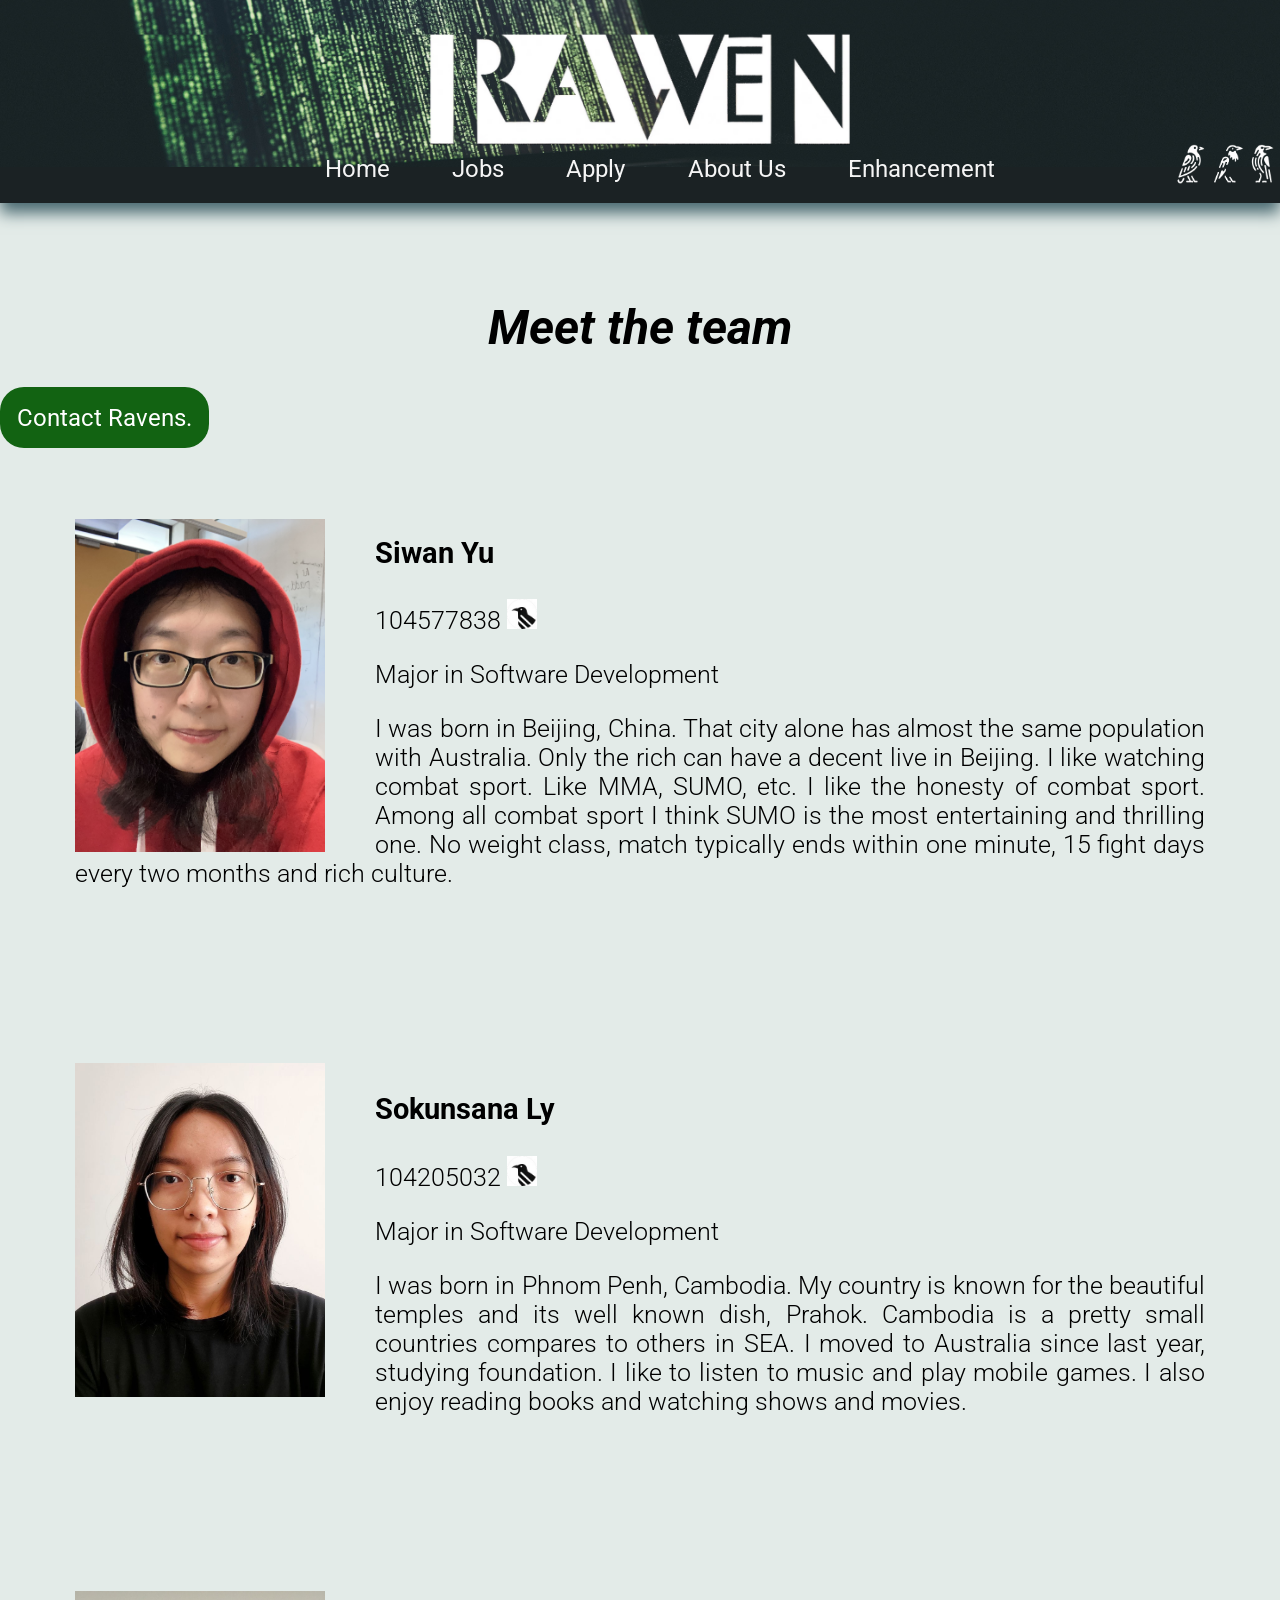
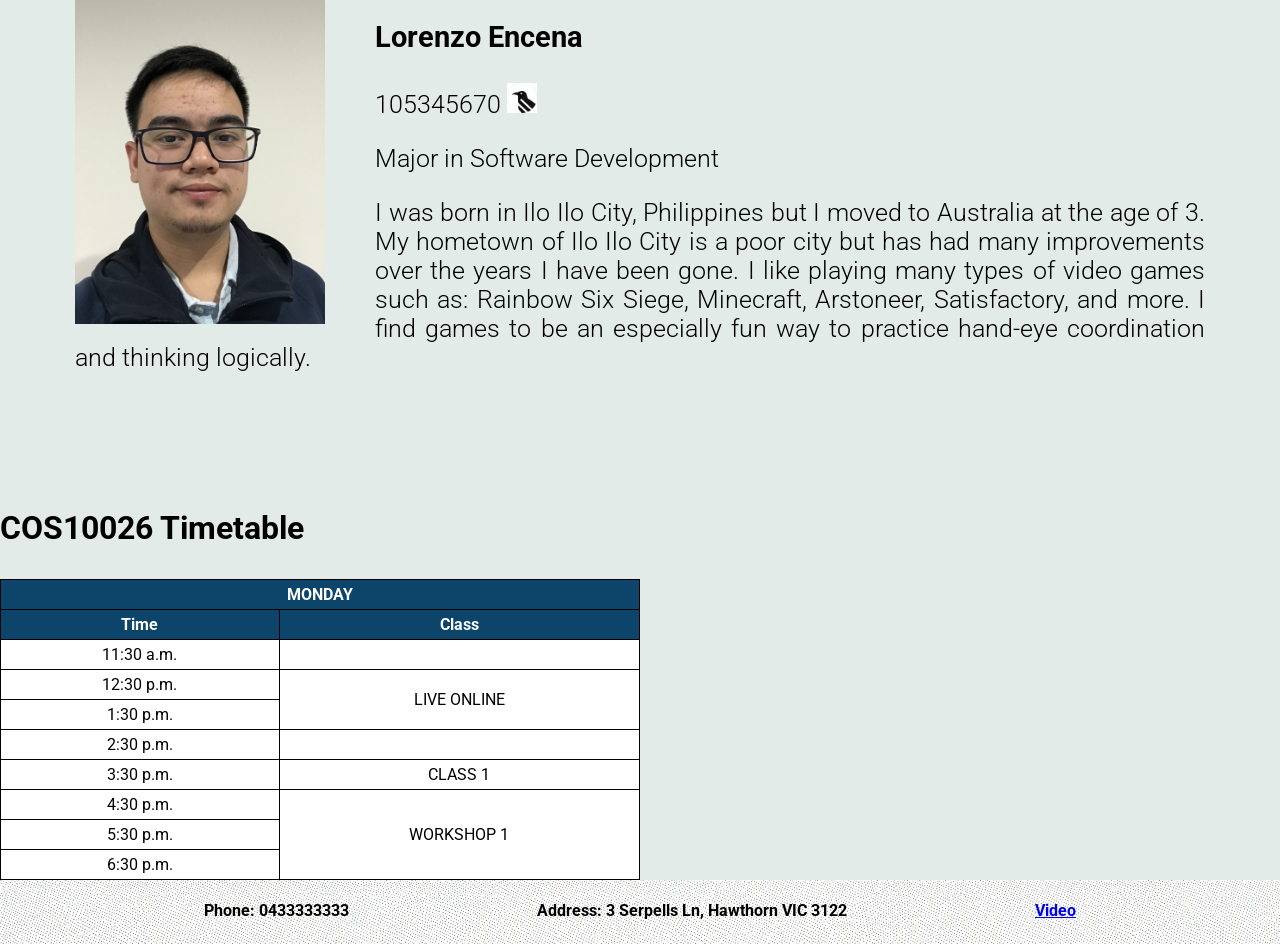
<file: JobWebsite_Part1/about.html>
<!DOCTYPE html>
<html lang="en">
    <head>
        <meta charset="utf-8">
        <meta name="description" content="Raven team member info">
        <meta name="keywords" content="Raven, team info">
        <meta name="author" content="104205032">
        <title>About Us</title>
        <link rel="icon" href="./styles/images/icon_black_background.webp" type="image/psd">
        <link rel="preconnect" href="https://fonts.googleapis.com">
        <link rel="preconnect" href="https://fonts.gstatic.com" crossorigin>
        <link href="https://fonts.googleapis.com/css2?family=Roboto:ital,wght@0,100;0,300;0,400;0,500;0,700;0,900;1,100;1,300;1,400;1,500;1,700;1,900&display=swap" rel="stylesheet">
        <link rel="stylesheet" href="./styles/style.css">
    </head>
    <body id="aboutmain">
        <header>
            <img class="banner" src="./styles/images/banner_half.jpeg" alt="banner: Raven company logo with a darkgreen background">
            <nav class="menu">
                <input type="checkbox" id="hamburger-checkbox" class="hamburger-checkbox">
                <label for="hamburger-checkbox" class="hamburger">&#9776;</label>
                <ul class="nav">
                  <li><a href="./index.html">Home</a></li>
                  <li><a href="./jobs.html">Jobs</a></li>
                  <li><a href="./apply.html">Apply</a></li>
                  <li><a href="./about.html">About Us</a></li>
                  <li><a href="./enhancement.html">Enhancement</a></li>
                </ul>
                <div class="email_link" data-tooltip="Siwan Yu's email">
                    <div class="individualEmail" data-tooltip="Siwan Yu's email">
                        <a href="mailto:104577838@student.swin.edu.au">
                            <img src="./styles/images/icon_menu_email_siwan.webp" alt="siwan's email, a black and white raven">                        </a>
                    </div>   
                    <div class="individualEmail" data-tooltip="Sokunsana Ly 's email">
                        <a href="mailto:104205032@student.swin.edu.au">
                            <img src="./styles/images/icon_menu_email_sana.webp" alt="sana's email, a black and white raven">
                        </a>
                    </div>   
                    <div class="individualEmail" data-tooltip="Lorenzo Encena's email">
                        <a href="mailto:105345670@student.swin.edu.au">
                            <img src="./styles/images/icon_menu_email_lorenzo.webp" alt="lorenzo's email, a black and white raven">
                        </a>
                    </div>   
                </div>
            </nav>
        </header>
        <main >
            <div class="aboutcontainer">
                <h1> Meet the team </h1>
                <a class="button" href="mailto:105345670@student.swin.edu.au,104205032@student.swin.edu.au,104577838@student.swin.edu.au" id="groupcontact" title="Click here to email to all members.">Contact Ravens.</a>
                    <div class="intromember">
                        <div class="intropic1"><img id="selfies1" src="./images/Siwan_Yu_Selfie.jpeg" title="Picture of Siwan Yu" alt="Picture of Siwan Yu"  ></div>
                        <h3>Siwan Yu</h3>104577838 
                        <a href="mailto:104577838@student.swin.edu.au"><img id="mailabout1" src="./styles/images/icon_round.jpeg"  alt="Mail"></a>
                        <p>Major in Software Development</p>
                        
                            
                        <p>I was born in Beijing, China. That city alone has almost the same population with Australia. 
                            Only the rich can have a decent live in Beijing. 
                            I like watching combat sport. Like MMA, SUMO, etc. 
                            I like the honesty of combat sport. Among all combat sport I think SUMO is the most entertaining and thrilling one. 
                            No weight class, match typically ends within one minute, 15 fight days every two months and rich culture.</p>  
                    </div>  
    
                    <div class="intromember">
                        <div class="intropic"><img id="selfies2" src="./images/Sokunsana_Ly_Selfie.jpg" title="Picture of Sokunsana Ly" alt="Picture of Sokunsana Ly"  ></div>
                        <h3>Sokunsana Ly</h3>104205032
                        <a href="mailto:104205032@student.swin.edu.au"><img id="mailabout2" src="./styles/images/icon_round.jpeg" alt="Mail"></a>
                        <p>Major in Software Development</p>
    
                        <p>I was born in Phnom Penh, Cambodia. My country is known for the beautiful temples and its well known dish, Prahok.
                            Cambodia is a pretty small countries compares to others in SEA. I moved to Australia since last year, studying foundation.
                            I like to listen to music and play mobile games. I also enjoy reading books and watching shows and movies. 
                        </p>
                    </div>
    
                    <div class="intromember">
                        <div class="intropic"><img id="selfies3" src="./images/Lorenzo_Selfie.jpeg" title="Picture of Lorenzo Encena" alt="Picture of Lorenzo Encena"  ></div>
                        <h3>Lorenzo Encena</h3>105345670
                        <a href="mailto:105345670@student.swin.edu.au"><img id="mailabout3" src="./styles/images/icon_round.jpeg" alt="Mail"></a>
                        <p>Major in Software Development</p>
    
                        <p>I was born in Ilo Ilo City, Philippines but I moved to Australia at the age of 3. 
                            My hometown of Ilo Ilo City is a poor city but has had many improvements over the years I have been gone. 
                            I like playing many types of video games such as: Rainbow Six Siege, Minecraft, Arstoneer, Satisfactory, and more. 
                            I find games to be an especially fun way to practice hand-eye coordination and thinking logically.</p>
                    </div>
            <div>
                <h2>COS10026 Timetable</h2>
                    <table>
                        <tr>
                           <th colspan="2"> MONDAY </th> 
                        </tr>
    
                        <tr>
                          <th>Time</th>
                          <th>Class</th>
                        </tr>
                        
                        <tr>
                          <td>11:30 a.m.</td>
                          <td></td>
                        
                        </tr>
                        <tr>
                          <td>12:30 p.m.</td>
                          <td rowspan="2">LIVE ONLINE</td>
                        </tr>
                       
                        <tr>
                          <td>1:30 p.m.</td>
                        </tr>
                        
                        <tr>
                          <td>2:30 p.m.</td>
                          <td></td>
                        </tr>
                        
                        <tr>
                          <td>3:30 p.m.</td>
                          <td>CLASS 1</td>
                        </tr>
                        
                         <tr>
                          <td>4:30 p.m.</td>
                          <td rowspan="3">WORKSHOP 1</td>  
                        </tr>
                        
                        <tr>
                          <td>5:30 p.m.</td>
                        </tr>
                        
                        <tr>
                          <td>6:30 p.m.</td> 
                        </tr>
                    </table>
                </div>
            </div>
            
       
            </main>

        <footer id="aboutfoot">
            <div>
                <h4>Phone: 0433333333</h4>
            </div>
            <div>
                <h4>Address: 3 Serpells Ln, Hawthorn VIC 3122</h4>
            </div>
            <div tabindex="0">
                <a href="https://youtu.be/xnXk73Yns50"><h4>Video</h4></a>
            </div>
        </footer>
    </body>
</html>
</file>
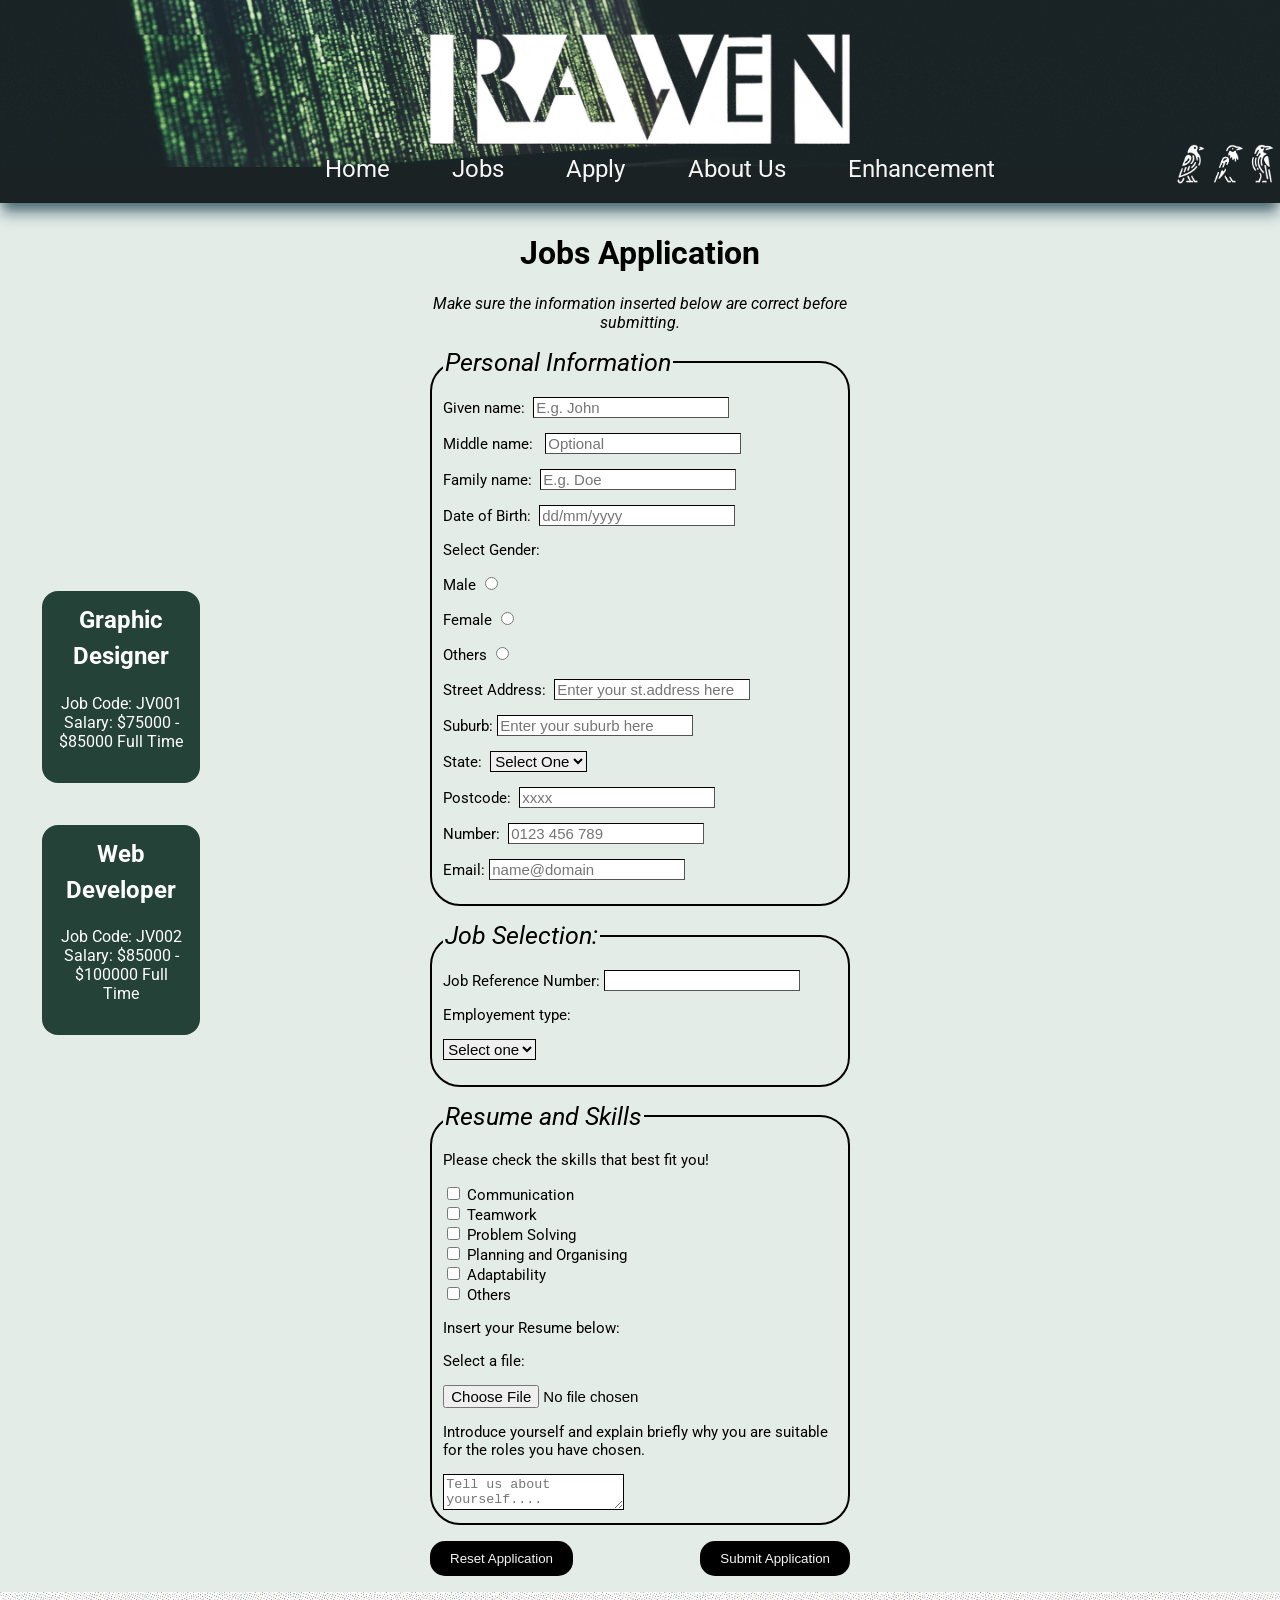
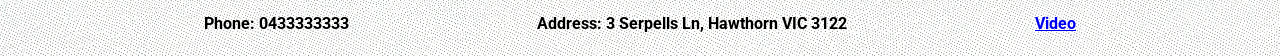
<file: JobWebsite_Part1/apply.html>
<!DOCTYPE html>
<html lang="en">
    <head>
        <meta charset="utf-8">
        <meta name="description" content="Job applicantion of Raven company">
        <meta name="keywords" content="Raven, job applicantion">
        <meta name="author" content="104205032">
        <title>Application</title>
        <link rel="icon" href="./styles/images/icon_black_background.webp" type="image/psd">
        <link rel="preconnect" href="https://fonts.googleapis.com">
        <link rel="preconnect" href="https://fonts.gstatic.com" crossorigin>
        <link href="https://fonts.googleapis.com/css2?family=Roboto:ital,wght@0,100;0,300;0,400;0,500;0,700;0,900;1,100;1,300;1,400;1,500;1,700;1,900&display=swap" rel="stylesheet">
        <link rel="stylesheet" href="./styles/style.css">
    </head>
    <body id="applicationbody">
        <header>
            <img class="banner" src="./styles/images/banner_half.jpeg" alt="banner: Raven company logo with a darkgreen background">
            <nav class="menu">
                <input type="checkbox" id="hamburger-checkbox" class="hamburger-checkbox">
                <label for="hamburger-checkbox" class="hamburger" tabindex="0">&#9776;</label>
                <ul class="nav">
                  <li><a href="./index.html">Home</a></li>
                  <li><a href="./jobs.html">Jobs</a></li>
                  <li><a href="./apply.html">Apply</a></li>
                  <li><a href="./about.html">About Us</a></li>
                  <li><a href="./enhancement.html">Enhancement</a></li>
                </ul>
                <div class="email_link" data-tooltip="Siwan Yu's email">
                    <div class="individualEmail" data-tooltip="Siwan Yu's email" tabindex="0">
                        <a href="mailto:104577838@student.swin.edu.au">
                            <img src="./styles/images/icon_menu_email_siwan.webp" alt="siwan's email, a black and white raven">
                        </a>
                    </div>   
                    <div class="individualEmail" data-tooltip="Sokunsana Ly 's email" tabindex="0">
                        <a href="mailto:104205032@student.swin.edu.au">
                            <img src="./styles/images/icon_menu_email_sana.webp" alt="sana's email, a black and white raven">
                        </a>
                    </div>   
                    <div class="individualEmail" data-tooltip="Lorenzo Encena's email" tabindex="0">
                        <a href="mailto:105345670@student.swin.edu.au">
                            <img src="./styles/images/icon_menu_email_lorenzo.webp" alt="lorenzo's email, a black and white raven">
                        </a>
                    </div>   
                </div>
            </nav>
        </header>
    
        <div class="applycontainer">
            <div class="sidepicture1">
                <div class="jobcode"><a href="./jobs.html"><h2>Graphic Designer</h2>
                <p>Job Code: JV001<br>
                    Salary: $75000 - $85000 Full Time</p>
                </a></div>
                <div class="jobcode"><a href="./jobs.html"><h2> Web Developer</h2>
                    <p> Job Code: JV002<br>
                        Salary: $85000 - $100000 Full Time</p>
                    </a></div>
            </div>
        
            <div class="mainapplication">
                <div class="headerapply"> <h1>Jobs Application</h1></div>
                <p id="instruction"> Make sure the information inserted below are correct before submitting.</p>
            <form action="https://mercury.swin.edu.au/it000000/formtest.php" method="post"> 
                <fieldset>
                    <legend id="pinfo"> Personal Information </legend>
                    
                        
                        <p><label for="givenname">Given name:&nbsp;</label>
                            <input required type="text" name="givenname" maxlength="15" placeholder="E.g. John" pattern="[A-Za-z]+" id="givenname"></p>
                        <p><label for="middlename">Middle name: &nbsp;</label>
                                <input  type="text" name="middle name" id="middlename" placeholder="Optional" pattern="[A-Za-z]+"></p>
                        <p><label for="familyname">Family name:&nbsp;</label>
                            <input required type="text" name="family name" id="familyname" placeholder="E.g. Doe" pattern="[A-Za-z]+"></p>
                       
                        <p>
                            <label for="date">Date of Birth:&nbsp;</label>
                            <input required type="text" placeholder="dd/mm/yyyy" pattern="\d{2}/\d{2}/\d{4}" id ="date">
                        </p>
                        Select Gender: <br>
                        <p><label for="male">Male</label> 
                            <input required type="radio" id="male" name="Gender" value="Male"> </p>
                        
                        <p><label for="female">Female</label> 
                            <input required type="radio" id="female" name="Gender" value="Female"> </p>
                        
                        <p><label for="others">Others</label> 
                            <input required type="radio" id="others" name="Gender" value="Others"></p>
                            
                        <p><label for="st.address">Street Address:&nbsp;</label> <input required type="text" placeholder="Enter your st.address here" name="address" id="st.address" maxlength="40"></p>
                        <p><label for="sburb">Suburb:&nbsp;</label><input required type="text" name="suburb" placeholder="Enter your suburb here" maxlength="40" id="sburb"></p>
                        <p><label for="state">State:&nbsp;</label> <select required  name="State" id="state">
                            <option value="">Select One</option>
                            <option value="VIC">VIC</option>
                            <option value="NSW">NSW</option>
                            <option value="QLD">QLD</option>
                            <option value="NT">NT</option>
                            <option value="WA">WA</option>
                            <option value="SA">SA</option>
                            <option value="TAS">TAS</option>
                            <option value="ACT">ACT</option>
                        </select></p>
                        <p><label for="postcode">Postcode:&nbsp;</label> <input required type="text" id="postcode" placeholder="xxxx" pattern="[0-9]{4}"> </p>
                        <p><label for="phone">Number:&nbsp;</label>  <input required type="tel" id="phone" name="phonenumber" placeholder="0123 456 789" pattern="[0-9]{4}[0-9]{3}[0-9]{3}"></p>
                        <p>Email: <input required type="text" name="email" placeholder="name@domain"></p>
                </fieldset>
                     
                <fieldset>
                        <legend id="jinfo">Job Selection:</legend> 
                    
                        <p>Job Reference Number: <input required type="text" maxlength="5" ></p>
                        Employement type:
                        <p><select required name="Employement Type">
                            <option value="">Select one</option>
                            <option value="fulltime">Full-time</option>
                            <option value="parttime">Part-time</option>
                            <option value="casual">Casual</option>
                        </select></p>
                </fieldset>
                    
                <fieldset>
                        <legend id="rinfo">Resume and Skills</legend>
                        
                        <p>Please check the skills that best fit you!</p>
                    
                        <input type="checkbox" id="skill1" name="skill1" value="Communication">
                        <label for="skill1"> Communication</label><br>
                        <input type="checkbox" id="skill2" name="skill2" value="Teamwork">
                        <label for="skill2">Teamwork</label><br>
                        <input type="checkbox" id="skill3" name="skill3" value="Problem Solving">
                        <label for="skill3">Problem Solving</label><br>
                         <input type="checkbox" id="skill4" name="skill4" value="Planning and Organising">
                        <label for="skill4">Planning and Organising</label><br>
                        <input type="checkbox" id="skill5" name="skill5" value="Adaptability">
                        <label for="skill5">Adaptability</label><br>
                        <input type="checkbox" id="skill0" name="skill0"  value="Others">
                        <label for="skill0">Others</label><br>
                        <p>Insert your Resume below:</p>
                        <p><label for="myfile">Select a file:</label></p>
                        <p><input required type="file" id="myfile" name="myfile"></p>
                        <p><label for="skills">Introduce yourself and explain briefly why you are suitable for the roles you have chosen.</label> </p>
                        <textarea name="introduction" id="skills" placeholder="Tell us about yourself...."></textarea>
                </fieldset>

                   <div class="buttons"> <p><button id="reset" type="reset" name="reset"> Reset Application</button>&nbsp;&nbsp;&nbsp;&nbsp;<button id="submit" type="submit" name="submit" >Submit Application</button></p></div>
                
            </form>
            </div>
        </div>
        <footer>
            <div>
                <h4>Phone: 0433333333</h4>
            </div>
            <div>
                <h4>Address: 3 Serpells Ln, Hawthorn VIC 3122</h4>
            </div>
            <div tabindex="0">
                <a href="https://youtu.be/xnXk73Yns50"><h4>Video</h4></a>
            </div>
        </footer>
    </body>
</html>
</file>
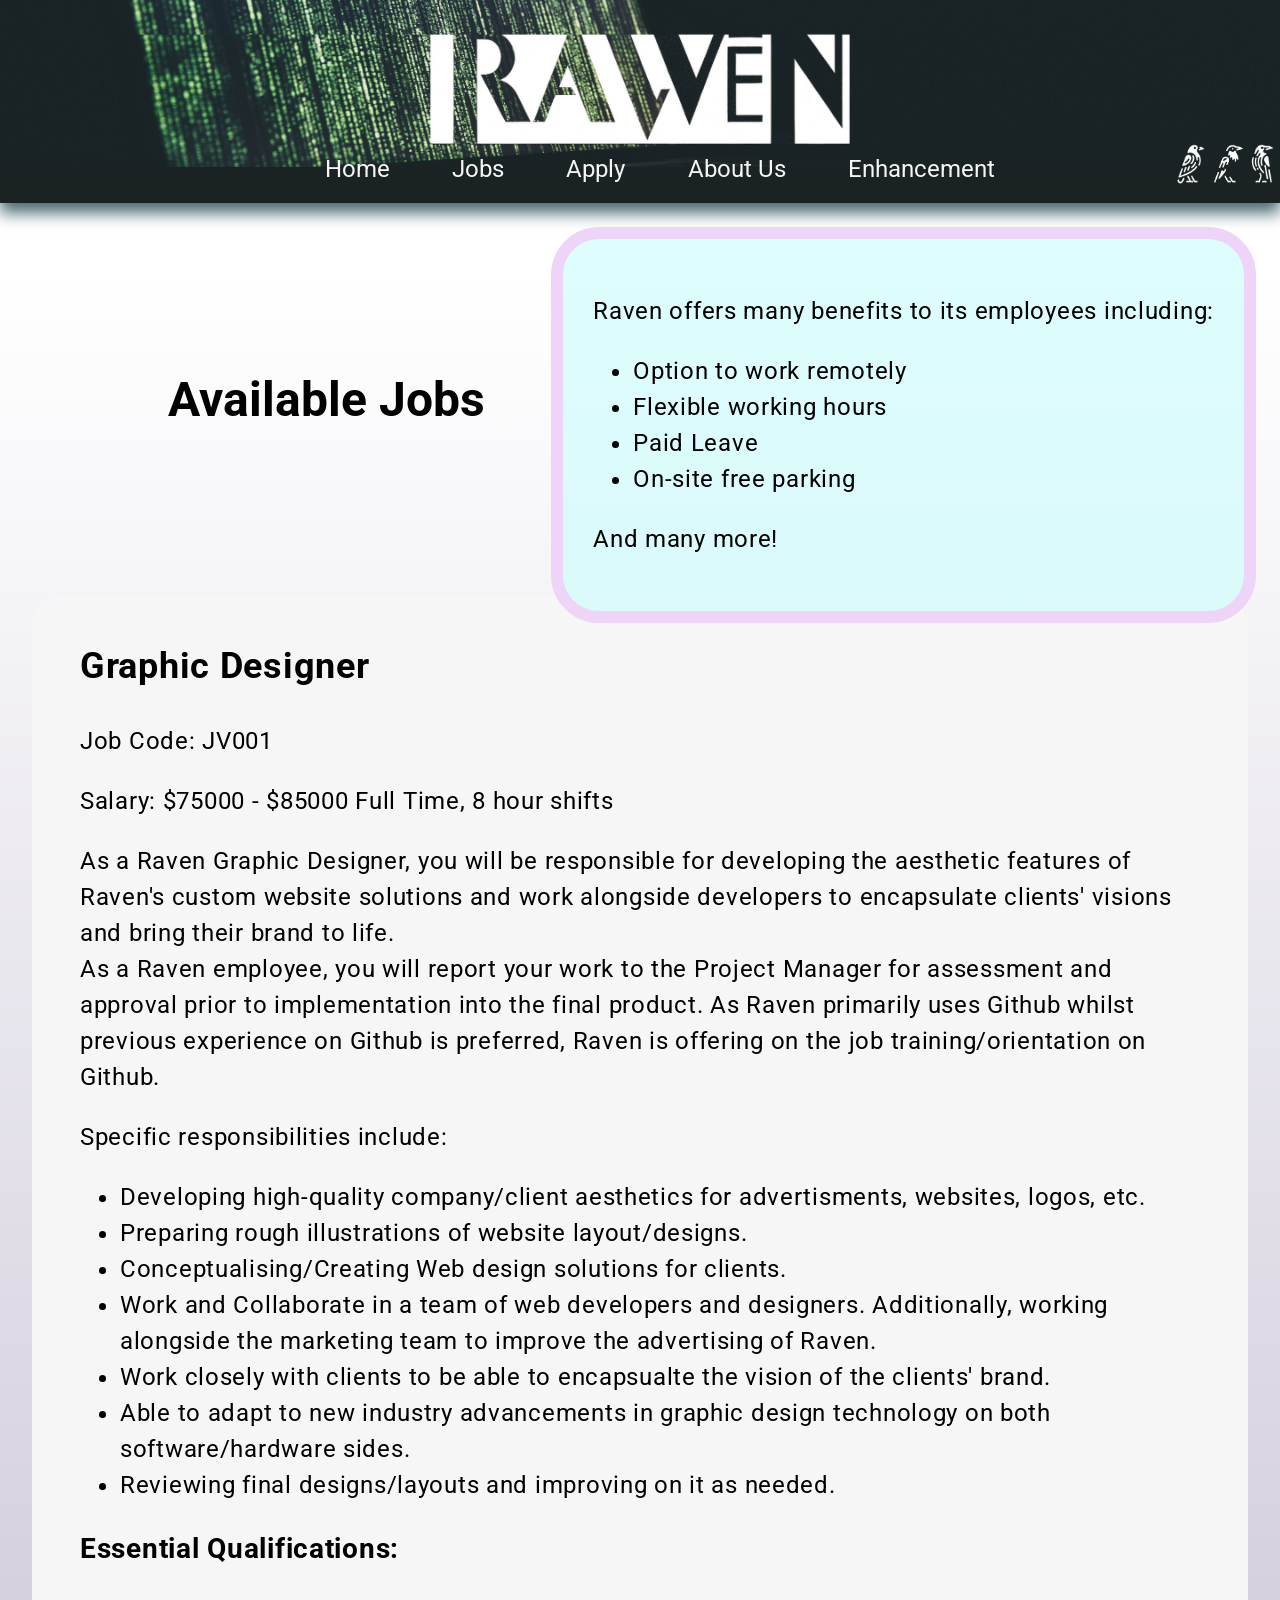
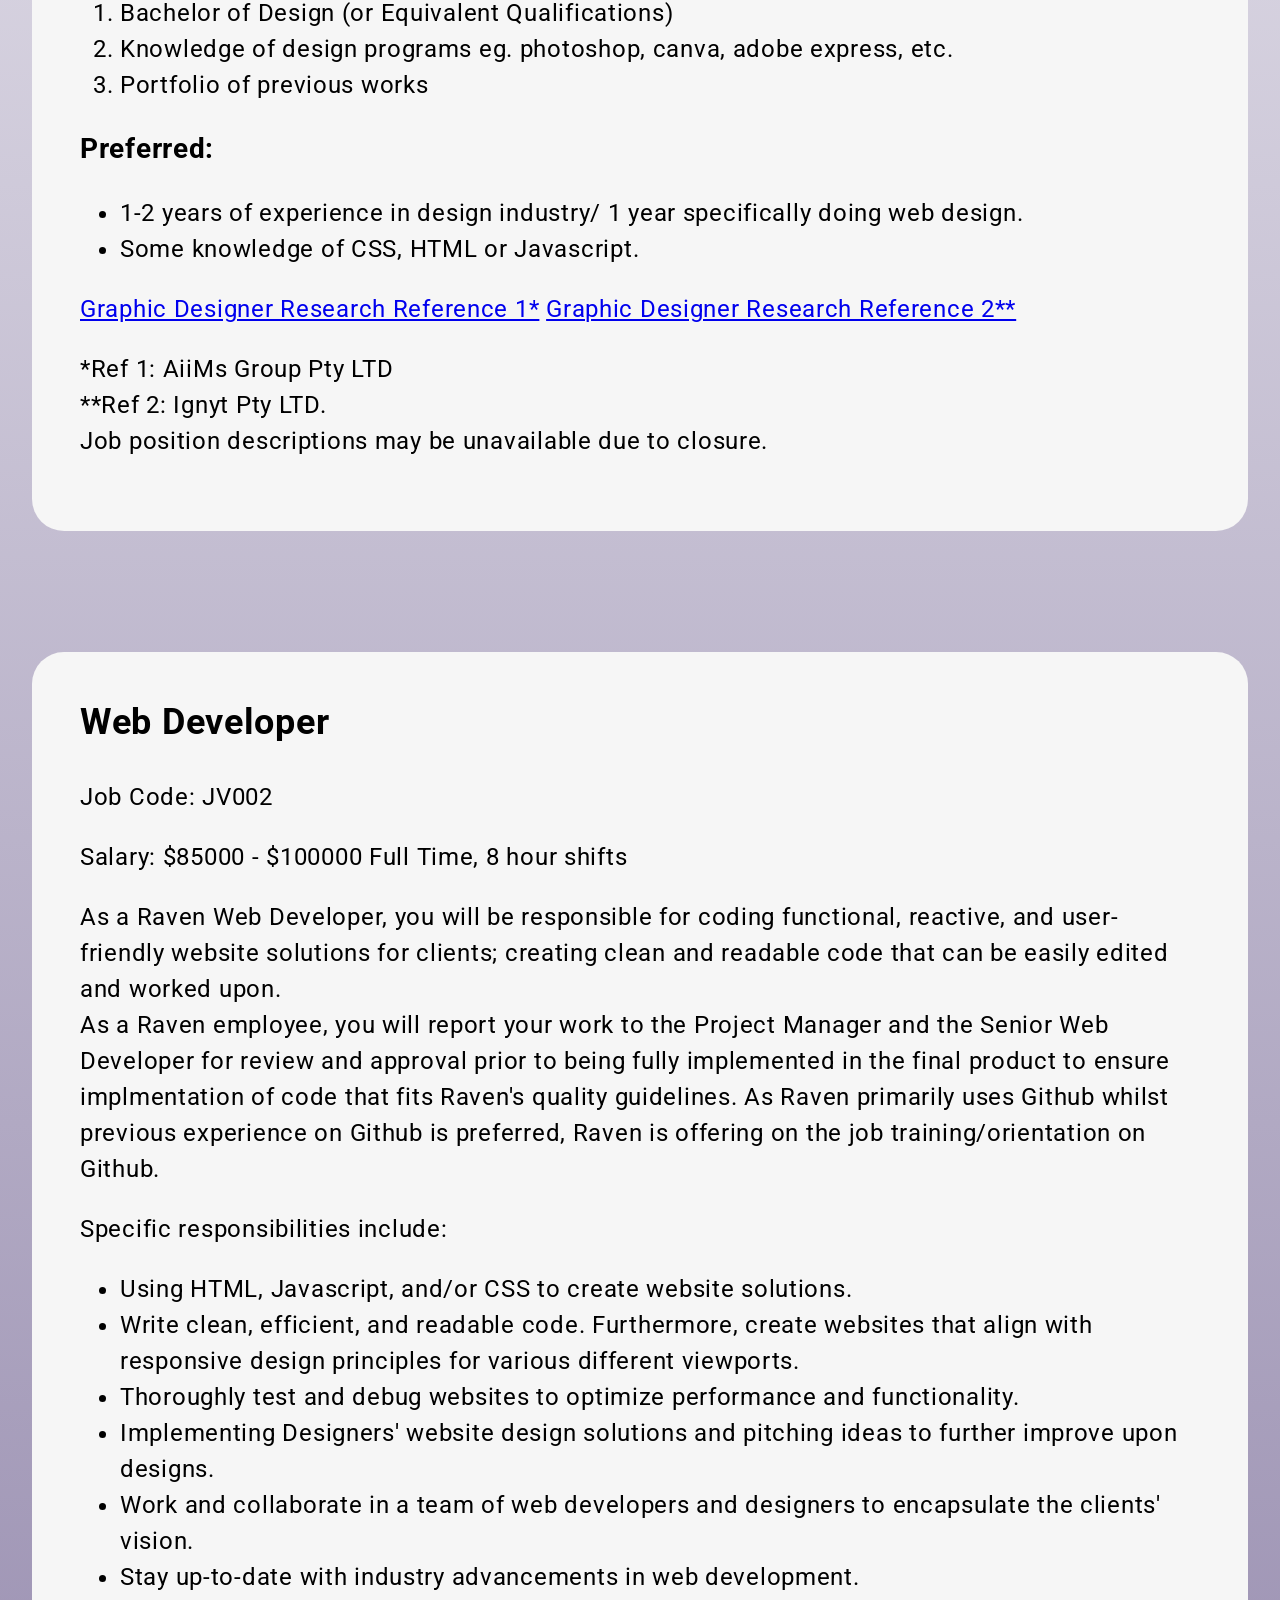
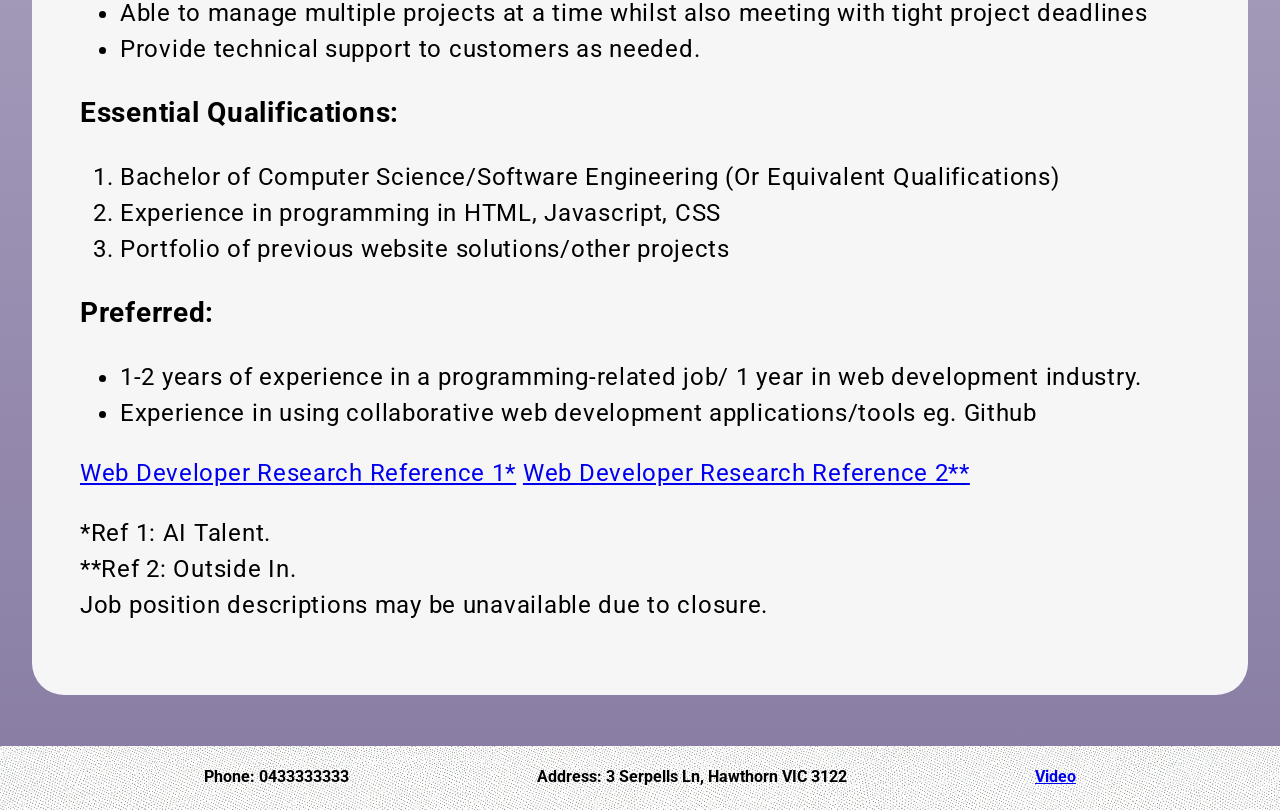
<file: JobWebsite_Part1/jobs.html>
<!DOCTYPE html>
<html lang="en">
    <head>
        <meta charset="utf-8">
        <meta name="viewport" content="width=device-width, initial-scale=1.0">
        <meta name="description" content="Raven homepage for job advertising">
        <meta name="keywords" content="Raven, homepage">
        <meta name="author" content="104577838">
        <title>Raven</title>
        <link rel="icon" href="./styles/images/icon_black_background.webp" type="image/psd">
        <link rel="preconnect" href="https://fonts.googleapis.com">
        <link rel="preconnect" href="https://fonts.gstatic.com" crossorigin>
        <link href="https://fonts.googleapis.com/css2?family=Inconsolata:wght@200..900&family=Permanent+Marker&family=Roboto:ital,wght@0,100;0,300;0,400;0,500;0,700;0,900;1,100;1,300;1,400;1,500;1,700;1,900&family=Truculenta:opsz,wght@12..72,100..900&display=swap" rel="stylesheet">
        <link rel="stylesheet" href="./styles/style.css">
    </head>
    <body>
        <header>
            <img class="banner" src="./styles/images/banner_half.jpeg" alt="banner: Raven company logo with a darkgreen background">
            <nav class="menu">
                <input type="checkbox" id="hamburger-checkbox" class="hamburger-checkbox">
                <label for="hamburger-checkbox" class="hamburger">&#9776;</label>
                <ul class="nav">
                  <li><a href="./index.html">Home</a></li>
                  <li><a href="./jobs.html">Jobs</a></li>
                  <li><a href="./apply.html">Apply</a></li>
                  <li><a href="./about.html">About Us</a></li>
                  <li><a href="./enhancement.html">Enhancement</a></li>
                </ul>
                <div class="email_link" data-tooltip="Siwan Yu's email">
                    <div class="individualEmail" data-tooltip="Siwan Yu's email">
                        <a href="mailto:104577838@student.swin.edu.au">
                            <img src="./styles/images/icon_menu_email_siwan.webp" alt="siwan's email, a black and white raven">
                        </a>
                    </div>   
                    <div class="individualEmail" data-tooltip="Sokunsana Ly 's email">
                        <a href="mailto:104205032@student.swin.edu.au">
                            <img src="./styles/images/icon_menu_email_sana.webp" alt="sana's email, a black and white raven">
                        </a>
                    </div>   
                    <div class="individualEmail" data-tooltip="Lorenzo Encena's email">
                        <a href="mailto:105345670@student.swin.edu.au">
                            <img src="./styles/images/icon_menu_email_lorenzo.webp" alt="lorenzo's email, a black and white raven">
                        </a>
                    </div>   
                </div>
            </nav>
        </header>
    

    <aside class="Job_Aside">
            <p>Raven offers many benefits to its employees including:</p>
            <ul>
                <li>Option to work remotely</li>
                <li>Flexible working hours</li>
                <li>Paid Leave</li>
                <li>On-site free parking</li>
            </ul>
            <p>And many more!</p>
        </aside>
        
        <main class="Job_page">
            <h1 class="Vacancies">Available Jobs</h1>
            <section class="Job_container">
                <div class="Job_content">
                    <h2>Graphic Designer</h2>
                    <p>Job Code: JV001</p>
                    <p>Salary: $75000 - $85000 Full Time, 8 hour shifts</p>
                    <p>As a Raven Graphic Designer, you will be responsible for developing the aesthetic features of Raven's custom website solutions and work alongside developers to encapsulate clients' visions and bring their brand to life.<br> As a Raven employee, you will report your work to the Project Manager for assessment and approval prior to implementation into the final product. As Raven primarily uses Github whilst previous experience on Github is preferred, Raven is offering on the job training/orientation on Github.</p>
                    <p>Specific responsibilities include:</p> 
                    <ul>
                        <li>Developing high-quality company/client aesthetics for advertisments, websites, logos, etc.</li>
                        <li>Preparing rough illustrations of website layout/designs.</li>
                        <li>Conceptualising/Creating Web design solutions for clients.</li>
                        <li>Work and Collaborate in a team of web developers and designers. Additionally, working alongside the marketing team to improve the advertising of Raven.</li>
                        <li>Work closely with clients to be able to encapsualte the vision of the clients' brand.</li>
                        <li>Able to adapt to new industry advancements in graphic design technology on both software/hardware sides.</li>
                        <li>Reviewing final designs/layouts and improving on it as needed.</li>

                    </ul>
                    <h3>Essential Qualifications:</h3>
                    <ol>
                        <li>Bachelor of Design (or Equivalent Qualifications)</li>
                        <li>Knowledge of design programs eg. photoshop, canva, adobe express, etc.</li>
                        <li>Portfolio of previous works</li>
                    </ol>
                    <h3>Preferred:</h3>
                    <ul>
                        <li>1-2 years of experience in design industry/ 1 year specifically doing web design.</li>
                        <li>Some knowledge of CSS, HTML or Javascript.</li>
                    </ul>
                    <a href="https://au.indeed.com/jobs?q=Web+Graphic+Designer&l=&vjk=29ab3523c601e2bd">Graphic Designer Research Reference 1*</a>
                    <a href="https://au.indeed.com/jobs?q=Web+Graphic+Designer&l=&vjk=b7a7bf4603b589a5">Graphic Designer Research Reference 2**</a>
                    <p>*Ref 1: AiiMs Group Pty LTD <br>**Ref 2: Ignyt Pty LTD.<br> Job position descriptions may be unavailable due to closure.</p>
                </div>
            </section>
            <br>
            <br>
            <br>
            <section class="Job_container">
                <div class="Job_content">
                    <h2>Web Developer</h2>
                    <p>Job Code: JV002</p>
                    <p>Salary: $85000 - $100000 Full Time, 8 hour shifts</p>
                    <p>As a Raven Web Developer, you will be responsible for coding functional, reactive, and user-friendly website solutions for clients; creating clean and readable code that can be easily edited and worked upon.<br> As a Raven employee, you will report your work to the Project Manager and the Senior Web Developer for review and approval prior to being fully implemented in the final product to ensure implmentation of code that fits Raven's quality guidelines. As Raven primarily uses Github whilst previous experience on Github is preferred, Raven is offering on the job training/orientation on Github.</p>
                    <p>Specific responsibilities include:</p>
                    <ul>
                        <li>Using HTML, Javascript, and/or CSS to create website solutions.</li>
                        <li>Write clean, efficient, and readable code. Furthermore, create websites that align with responsive design principles for various different viewports.</li>
                        <li>Thoroughly test and debug websites to optimize performance and functionality.</li>
                        <li>Implementing Designers' website design solutions and pitching ideas to further improve upon designs.</li>
                        <li>Work and collaborate in a team of web developers and designers to encapsulate the clients' vision.</li>
                        <li>Stay up-to-date with industry advancements in web development.</li>
                        <li>Able to manage multiple projects at a time whilst also meeting with tight project deadlines</li>
                        <li>Provide technical support to customers as needed.</li>
                    </ul>
                    <h3>Essential Qualifications:</h3>
                    <ol>
                        <li>Bachelor of Computer Science/Software Engineering (Or Equivalent Qualifications)</li>
                        <li>Experience in programming in HTML, Javascript, CSS</li>
                        <li>Portfolio of previous website solutions/other projects</li>
                    </ol>
                    <h3>Preferred:</h3>
                    <ul>
                        <li>1-2 years of experience in a programming-related job/ 1 year in web development industry.</li>
                        <li>Experience in using collaborative web development applications/tools eg. Github</li>
                    </ul>
                    <a href="https://au.indeed.com/jobs?q=Web+developer&l=&vjk=63929878cd57fe64">Web Developer Research Reference 1*</a>
                    <a href="https://au.indeed.com/jobs?q=Web+Graphic+Designer&l=&vjk=d8eaa91f8b02f763">Web Developer Research Reference 2**</a>
                    <p>*Ref 1: AI Talent.<br>**Ref 2: Outside In.<br>Job position descriptions may be unavailable due to closure.</p>
                </div>
             </section>
            <br>
        </main>
      
        <footer>
            <div>
                <h4>Phone: 0433333333</h4>
            </div>
            <div>
                <h4>Address: 3 Serpells Ln, Hawthorn VIC 3122</h4>
            </div>
            <div tabindex="0">
                <a href="https://youtu.be/xnXk73Yns50"><h4>Video</h4></a>
            </div>
        </footer>
    </body>
</html>
</file>
<file: JobWebsite_Part1/styles/style.css>
/*
Author: Siwan Yu(Global CSS, Homepage) 
        Sokunsana Ly(Job application page, group details page, enhancement page)
        Lorenzo Encena(Job description page)
Purpose: This CSS file contains styles for all pages.
*/

/* Global CSS */
html {
    font-family: "Roboto", sans-serif;
    margin: 0; /* ensure the page cover the whole window */
    height: 100vh;
    scroll-behavior: smooth; 
}

body {
    margin:0;
    background-size: contain;
    height: inherit;
}

a:focus {
    outline: 2px solid red; /* Adds a blue outline around links when they are focused */
}

header {
    height:fit-content;
    display: block;
    width: 100%;
}

/* hide hamburger label and checkbox on big screen */
#hamburger-checkbox {
    display: none;
}

.hamburger {
    display: none;
    color: #c8c7ed;
    cursor: pointer;
}

.banner {
    width: 100%;
}

.menu {    
    display: flex;
    flex-direction: row;
    justify-content: center;
    align-items: flex-start;
    height: 4rem;
    margin-top: 0;
    padding-top: 0;
    margin-top: -2rem;
    background-color: #1b2224;
    box-shadow: 0px 10px 15px #496970; /* x-offset y-offset blur spread color */

}

.nav {
    display: flex;
    height: 5rem;
    width: 60vw;
    min-width: 40rem;
    justify-content: space-evenly;
    list-style-type: none;
}

.nav a {
    font-size: 1.5rem;
    color: whitesmoke; 
    text-decoration: none;
    text-align: center;
    border-radius: 5px;
    padding: 0.3rem 0.8rem; 
    transition: all .6s;
}

.nav a:hover {
    background-color: rgba(177, 213, 211, 0.44); /* background color when hover */
    color: white; /* font color when hover */
}

/* animation of email links in header */
@keyframes email_link {
    0%, 20%, 50%, 80%, 100% {
        transition-timing-function: cubic-bezier(0.215, 0.610, 0.355, 1.000); /* Smooth effect timing function */
    }
    0% {
        opacity: 0;
        transform: translateY(-100vh) scale3d(0.3, 0.3, 0.3) rotate(0deg); /* Off-screen, scaled down */
    }
    20% {
        transform: translateY(0vh) scale3d(1.1, 1.1, 1.1) rotate(0deg); /* Move in, "pop" effect */
    }
    40% {
        transform: translateY(-30px) scale3d(0.9, 0.9, 0.9) rotate(-10deg); /* Small "pull" upward and slight rotation */
    }
    50% {
        opacity: 1;
        transform: translateY(0) scale3d(1.05, 1.05, 1.05) rotate(10deg); /* "Push" effect and rotate opposite */

    }
    65% {
        transform: translateY(-15px) scale3d(0.95, 0.95, 0.95) rotate(-5deg); /* Another "pull" and rotate back */
    }
    80% {
        transform: translateY(0) scale3d(1, 1, 1) rotate(0deg); /* Return to final state, no rotation */
    }
    100% {
        transform: translateY(0) scale3d(1, 1, 1) rotate(0deg); /* Ensure it stays at final state */
    }
}

.email_link {
    position: absolute;
    right: 0;
    display: flex;
    height: fit-content;
    animation: email_link 1.5s ease forwards; /* animation */
    border-radius: 0.5rem;;
}

.email_link img {
    height: 3rem;
    width: auto;
    border-radius: 5px 5px 0px 0px;
}

.email_link img:hover {
    opacity: 0.5;
    transition: 0.3s;
}

.individualEmail::after{
    content: attr(data-tooltip); /* show the value of the data-tooltip attribute */
    position: absolute;
    top: -3rem; 
    left: 50%; /* make it center horizontally */
    width: 5rem;
    transform: translateX(-50%); /* Center align */
    background-color: rgb(0, 0, 0); 
    color: rgb(255, 255, 255); 
    padding: 0.5rem; 
    border-radius: 5px; 
    font-size: 0.7rem; 
    opacity: 0; 
    transition: opacity 0.3s; 
}


.individualEmail:hover::after {
    opacity: 0.8;
}


footer {
    position: relative;
    bottom: 0;
    margin: 0;
    height: 4rem;
    padding: 0 1rem;
    display: flex;
    justify-content: space-evenly;
    background-image: url('../styles/images/bg_white_rectangle.webp');
}
/* Global CSS */

/*This is the About page*/

/*changing the background of the about page*/
#aboutmain{
    background-color: rgba(174, 198, 187, 0.336);
 }
 
 /*aligning title to center*/
 .aboutcontainer h1{
     font-size: 3em;
     text-align: center;
     margin-bottom: 1em;
     margin-top: 2em;
     font-style:oblique;
 }
 
 .aboutcontainer h2{
     font-size: 2em;
     text-align: left;
     margin-top: 1em;
 }
 
 .intromember h1{ 
     font-size: 50px;
     text-align: center;
     color:black;
 }
 .intromember h3{
     color:black;
 }
 
 /*introduction member container*/
 .intromember{
     font-size: 25px;
     font-weight: 300;
     color: black;
     transition: border 0.2s;
     border-radius: 2em;
     padding: 3em;
     
 }
 /*animation effect when hover*/
 .intromember:hover{
     border: 3px solid #082c24;
     border-radius: 2em;
     background-color: white;
     
 }
 
 .intromember p{
     text-align: justify;
     color:black;
 }
 .intropic1{
     float: left;
     margin-top: 0.5em;
     margin-right: 2em;
 }
 .intropic{
     float: left;
     margin-right: 2em;
 }
 /*table modification*/
 table {
     border-collapse: collapse;
     width: 50%;
     background-color: white;
     clear: both;
 }
 th {
     background-color:rgb(13, 69, 106) ;
     color: white;
 }
 
 tr, td, th {
     border: 1px solid black;
     text-align: center;
     padding: 5px;
 }
 
   
 #selfies1{
     width: 250px;
 }
 #selfies2{
     width: 250px;
 }
 #selfies3{
     width: 250px;
 }
 #mailabout1   {
     height: 30px;
 }
 #mailabout2{
     height: 30px;
 }
 #mailabout3{
     height: 30px;
 }
 
 /*button for emails*/
 #groupcontact{
    color: white;
    border-radius: 1em;
    font-size: 1.5em;
    background-size: 100%;
    margin-bottom: 1em;
    background-color: rgb(18, 99, 18);
    text-decoration: none;
    padding: 0.7em;
 }
 #groupcontact:hover{
     background-color: rgb(10, 56, 10);
 }
 
 
 /*This is the About page*/
 
 /*This is for Application*/
 .applycontainer {
    background-color: rgba(174, 198, 187, 0.336);
     display: grid;
     grid-template-columns: repeat(3, 1fr);
     gap: 10px;
     margin-top: 10px;
     width: 100%;
     
 }
 
 .sidepicture1{
     grid-row: 1/3;
     margin-top: 80%;
    
 }
 
 .jobcode a {
     text-decoration: none;
     color: rgb(255, 255, 255);
 }
 
 .jobcode{
     text-align: center;
     background-color: #244238;
     color: rgb(255, 255, 255);
     border-radius: 1em;
     margin: 10%;
     padding: 1em;
     width: 30%;
    
 }
 .mainapplication .header h1{
     font-size: 3em;
     font-style: oblique;
 }
 
 .mainapplication{
   grid-row: 1/3; 
 }
 
 .sidepicture2{
   grid-row: 1/3;
 }
 #instruction{
     text-align: center;
     font-style: italic;
 }
 #applicationbody{
     background-color: white;
     
 }
 /*appoiting auto size*/
 form{
     width:auto; 
 }
 
 .mainapplication{
     color:black;
     
 }
 fieldset{
     margin: auto;
     margin-bottom: 1em;
     width:auto;
     font-size: 15px;
     border: double 2px black;
     border-radius: 2em;
 }
 
 /*animation effect when hover*/
 fieldset:hover{
    border:double 5px black;
 }
  
 #pinfo{
     font-size: 25px;
     font-style: oblique;
 }
 
 #jinfo{
     font-size: 25px;
     font-style: oblique;
 }
 
 #rinfo{
     font-size: 25px;
     font-style: oblique;
 }
 
 
 #sidepicture{
     width:4em;
     
 }
 
 .headerapply{
     color:black;
     text-align: center;
 }
 input{
     border-color: black;
     border-width: 1px;
     font-size: 15px;
     color: black;
 }
 select{
     border-color: black;
     border-width: 1px;
     color: black;
     font-size: 15px;
 }
 
 textarea{
     border-color: black;
     border-width: 1px;
     max-width: 40em;
     color: black;
 }
 
 /*style of the buttons*/
 button{
     background-color: black;
     background-size: 100%;
     padding: 10px 20px;
     border-radius: 15px;
     border: none ; 
     color: whitesmoke ;
     display: inline-block;
     transition-duration: 0.4s;
     
 }

 #submit{
     float: right;
 }
 /*animation effect when hover*/
 #submit:hover{
     background-color: rgb(0, 188, 0);
     color: white;
 }
 
 /*animation effect when hover*/
 #reset:hover{
     background-color: red;
     color: white;
 }
 /*This is for Application*/

/* Homepage */
.homepageBody {
    background-image: url("../styles/images/bg_keyboard.webp");
    background-size: contain;
    display: flex;
    flex-direction: column;
    justify-content: space-between;
    align-items: stretch;

}

.homepageMain {
    margin:0;
}

.infoContainer {
    padding: 5rem 10rem;
}

.companyInfo {
    display: grid;
    border-radius: 10px;
    margin: 1rem 0;
    height: fit-content;
    background-image: url('../styles/images/bg_white_rectangle.webp');
    opacity: 0.7;
    text-align: center;

}

.companyInfo h1, h2 {
    margin-top: -5px;
    line-height: 1.5;
}

.infoWrapper h1 {
    font-family: "Permanent Marker", cursive;
    font-size: 2.5rem;
}

/* hide content by default */
#info1 h2,#info2 h2 {
    font-family: "Truculenta", sans-serif;
    max-height: 0;
    opacity: 0;
    visibility: hidden;
    overflow: hidden;
    transition: opacity 0.8s ease, max-height 0.8s ease, visibility 0.8s ease;
}

#infoList ol {
    font-family: "Truculenta", sans-serif;
    opacity: 0;
    visibility: hidden;
    overflow: hidden;
    max-height: 0;
    transition: opacity 0.8s ease, max-height 0.8s ease, visibility 0.8s ease;
}

/* show content after hovering and tabbing through */
.companyInfo:hover #info1 h2, .companyInfo:hover #info2 h2, .companyInfo:hover #infoList ol, 
.companyInfo:focus #info1 h2, .companyInfo:focus #info2 h2, .companyInfo:focus #infoList ol{
    max-height: 1000px;
    opacity: 1;
    visibility: visible;
}



.infoWrapper li {
    list-style: none;
}

.infoWrapper {
    align-self: center;
    margin: 5vw;
    
}
/* Homepage */

/* Enhancement Page */
.enhancementBody {
    background-image: url("../styles/images/wood_bg.webp");
    background-color: rgba(255, 255, 255, 0.8);
}

.enhancement {
    padding: 5rem;
    margin: 0;
    font-family: "Truculenta", sans-serif;
    font-family: "Roboto", sans-serif;
    color: whitesmoke;
}

.enhanCompanyInfo, .enhanEmail, .enhanResponsive {
    margin-top: 2.3rem;
}

.enhancement a {
    color: inherit; 
}


.enhanCodeImg {
    display: flex;
    justify-content: center;
    align-items: flex-start;
    margin-top: 1rem;
}

#emailLinkEnhanCSS, #emailLinkEnhanHTML, #infoEnhanCSS, #infoLinkEnhanHTML,#responEnhanCSS {
    width: 30rem;
    border: rgba(245, 233, 120, 0.3) 5px dotted;
}

#emailLinkEnhanHTML, #responEnhanHTML {
    width: 40rem;
    border: rgba(245, 233, 120, 0.3) 5px dotted;

}

.seperation {
    border-bottom: 5px solid rgb(159, 229, 230);
}

/* Enhancement Page */

/* This is for Jobs Page */
.Job_page {
    background-image: linear-gradient(white, rgb(138, 126, 165));
}

.Vacancies {
    font-size: 3em;
    padding: 2em;
    margin: 1.5em;
}

.Job_container {
    margin: 2em;
    border-radius: 2em;
    border: 2em;
    background-color: rgb(246, 246, 246);
}
.Job_content {
    color: black;
    padding: 2em;
    font-size: 1.5em;
    line-height: 1.5em;
    letter-spacing: 0.03em;
}

.Job_Aside {
    float: right;
    padding: 1.25em;
    margin: 1em;
    border: 0.5em solid rgb(238, 213, 247);
    background-color: rgba(210, 252, 252, 0.717);
    border-radius: 2em;
    font-size: 1.5em;
    line-height: 1.5em;
    letter-spacing: 0.03em;
}
/* This is for Jobs Page */



/* responsive design for small screen */
@media (max-width: 900px) {
    /* Change the arrangement of nav bar links from horizontal to vertical */
    .nav {
        display: none; /* By default don't show nav bar*/
        flex-direction: column; 
        position: fixed;
        left: 1rem;
        top: 0;
        width: 100%; 
        height: auto; 
        gap: 0.5rem;
    }

    .nav a {
        background-color: rgba(7, 27, 18, 0.9);
    }

    .nav a:hover {
        background-color: rgb(79, 159, 123);
    }

    /* The look of hamburger label */
    .hamburger {
        position: fixed;
        top: 0;
        left: 1rem;
        display: block;
        padding: 0.5rem;
        color: #63f594;
        cursor: pointer;
        font-size: 2.5rem; 
        z-index: 99;    
    }

    /* When check box clicked, show the nav bar */
    .hamburger-checkbox:checked + .hamburger + .nav {
        display: flex;
    }

    /* change the position of email link icon */
    .individualEmail::after {
        top: 3rem;
        left: -3rem; 
    }

    .email_link {
        background-color: rgba(7, 27, 18, 0.8);
        flex-direction: column; 
        top: 1rem;
        right: 0;
    }

    /* company info section width change */
    .infoContainer {
        display: flex;
        flex-direction: column;
        padding: 2rem 1rem;
    }
    .companyInfo{
        width:100%;
    }

    .companyInfo h1{
        font-size: 1.5rem;
    }

    .enhancement {
        margin: 0;
        padding: 0;
        width: auto;
    }

    .enhancementBody {
        padding-right: 1rem;
    }

    .enhanCodeImg {
        display: flex;
        flex-direction: column;
        overflow: scroll;
    }

    footer {
        font-size: 0.7rem;
        align-items: center;
        width: 100%;
    }
}
</file>
